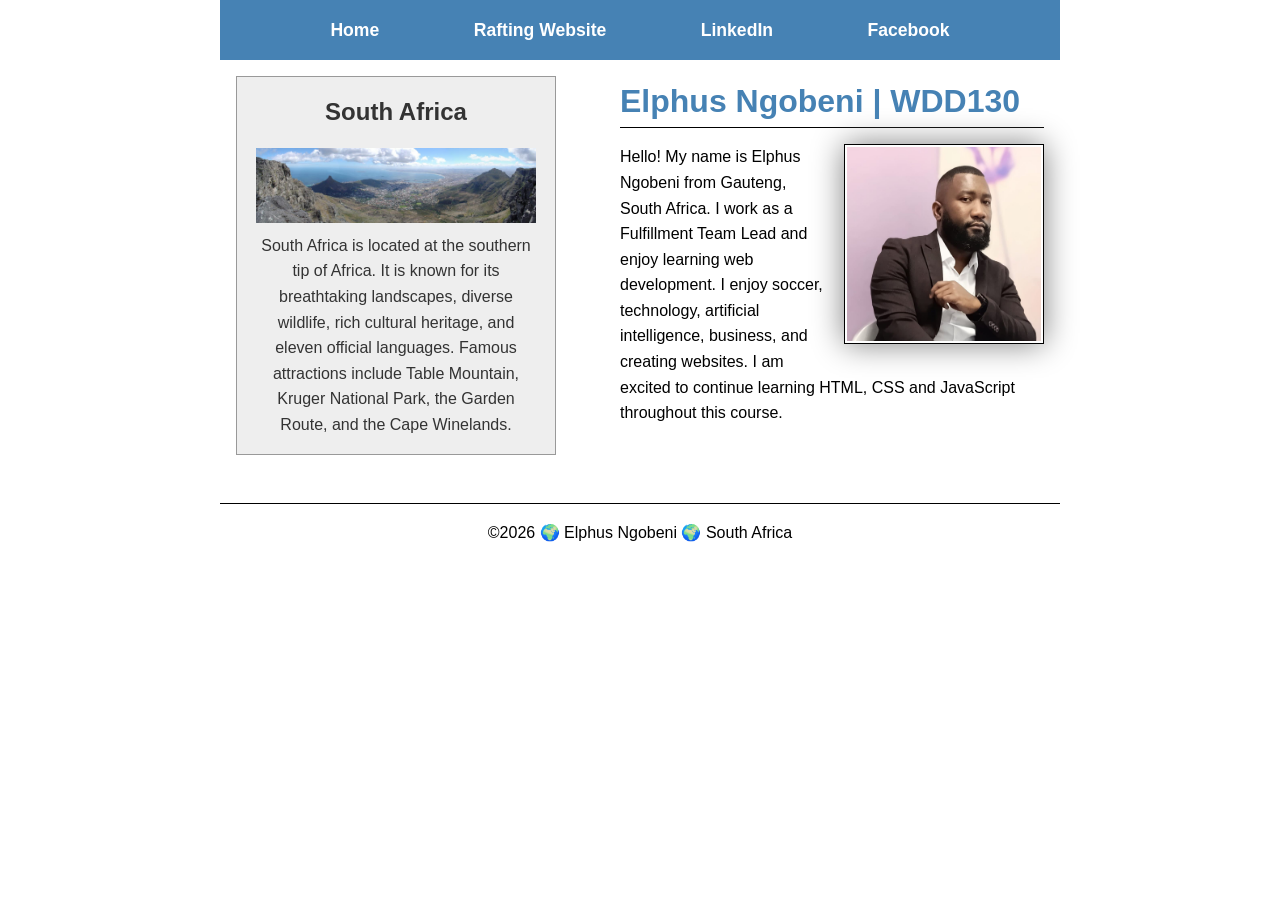
<file: index.html>
<!DOCTYPE html>
<html lang="en-US">

<head>
  <meta charset="UTF-8">
  <meta name="viewport" content="width=device-width, initial-scale=1.0">
  <title>Elphus Ngobeni | WDD 130</title>

  <meta name="description" content="Elphus Ngobeni's home page for WDD130 Web Fundamentals.">
  <meta name="author" content="Elphus Ngobeni">

  <link rel="stylesheet" href="styles/styles.css">
</head>

<body>

  <header>
    <nav>
      <ul>
        <li><a href="#">Home</a></li>
        <li><a href="wwr/">Rafting Website</a></li>
        <li><a href="https://linkedin.com/in/elphus-ngobeni" target="_blank">LinkedIn</a></li>
        <li><a href="https://facebook.com/" target="_blank">Facebook</a></li>
      </ul>
    </nav>
  </header>

  <div class="grid">

    <aside>
      <h2>South Africa</h2>

      <img src="images/south-africa.jpg" alt="Landscape of South Africa">

      <p>
        South Africa is located at the southern tip of Africa. It is
        known for its breathtaking landscapes, diverse wildlife, rich
        cultural heritage, and eleven official languages. Famous
        attractions include Table Mountain, Kruger National Park,
        the Garden Route, and the Cape Winelands.
      </p>

    </aside>

    <main>

      <h1>Elphus Ngobeni | WDD130</h1>

      <img src="images/profile.jpg" alt="Photo of Elphus Ngobeni">

      <p>
        Hello! My name is Elphus Ngobeni from Gauteng,
        South Africa. I work as a Fulfillment Team Lead and
        enjoy learning web development. I enjoy soccer,
        technology, artificial intelligence, business,
        and creating websites. I am excited to continue
        learning HTML, CSS and JavaScript throughout this
        course.
      </p>

    </main>

  </div>

  <footer>

    <p>
      ©2026 🌍 Elphus Ngobeni 🌍 South Africa
    </p>

  </footer>

</body>

</html>
</file>
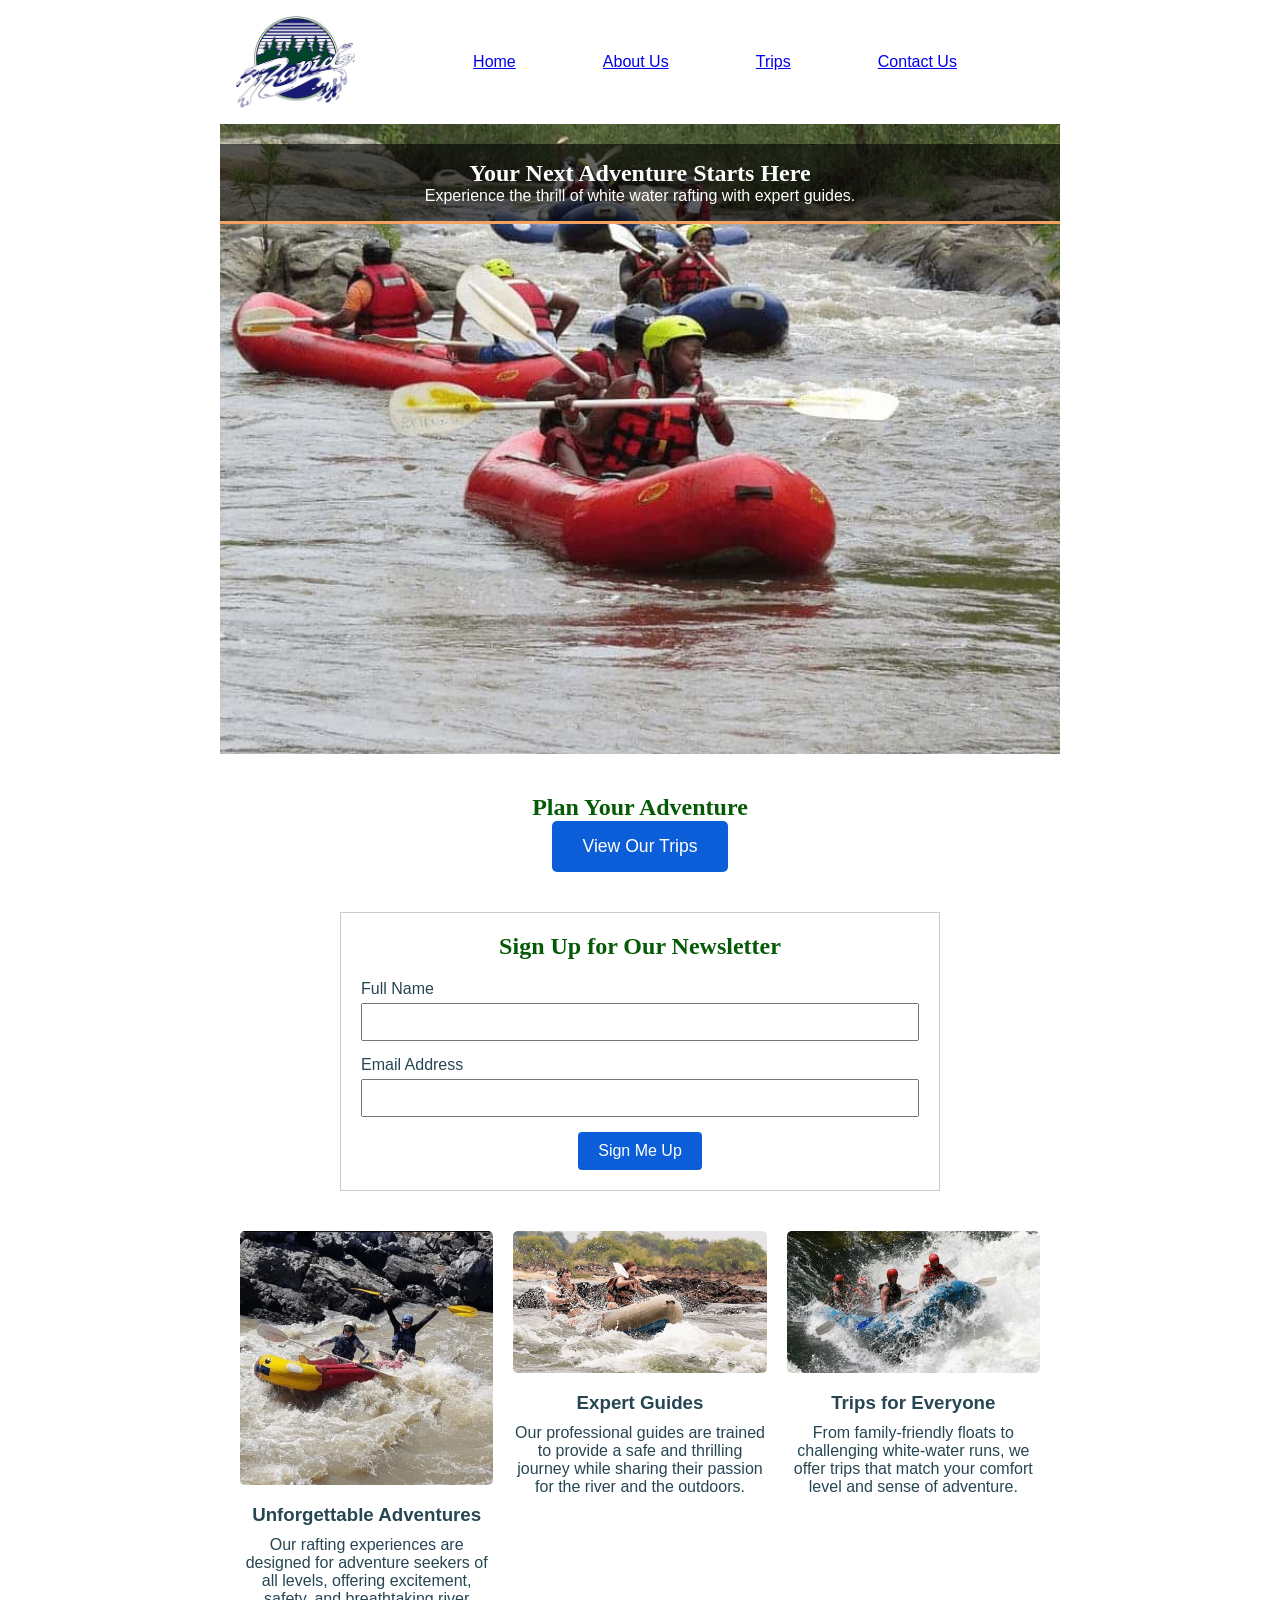
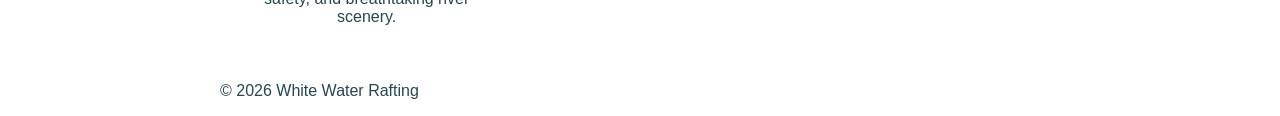
<file: wwr/index.html>
<!DOCTYPE html>
<html lang="en">

<head>
  <meta charset="utf-8">
  <meta name="viewport" content="width=device-width, initial-scale=1.0">
  <title>White Water Rafting | Home</title>
  <meta name="description" content="White water rafting adventures for all experience levels.">
  <link rel="stylesheet" href="styles/rafting.css">
</head>

<body>

  <header>
    <img src="images/logo.png" alt="White Water Rafting logo">
    <nav>
      <a href="index.html">Home</a>
      <a href="about.html">About Us</a>
      <a href="trips.html">Trips</a>
      <a href="contact.html">Contact Us</a>
    </nav>
  </header>

  <main>
    <section class="hero">
      <img src="images/whitewater-rafting.jpg" alt="White water rafting adventure">
      <div class="hero-text">
        <h1>Your Next Adventure Starts Here</h1>
        <p>Experience the thrill of white water rafting with expert guides.</p>
      </div>
    </section>

    <section class="cta">
      <h2>Plan Your Adventure</h2>
      <a href="trips.html" class="cta-button">View Our Trips</a>
    </section>

    <section class="newsletter">
      <h2>Sign Up for Our Newsletter</h2>

      <form action="#" method="post">
        <div class="form-field">
          <label for="name">Full Name</label>
          <input type="text" id="name" name="name" required>
        </div>

        <div class="form-field">
          <label for="email">Email Address</label>
          <input type="email" id="email" name="email" required>
        </div>

        <button type="submit">Sign Me Up</button>
      </form>
    </section>

    <section class="home-grid">
      <div class="grid-item">
        <img src="images/rapid-rush.jpg" alt="White water rafting adventure">
        <h3>Unforgettable Adventures</h3>
        <p>
          Our rafting experiences are designed for adventure seekers of all levels,
          offering excitement, safety, and breathtaking river scenery.
        </p>
      </div>

      <div class="grid-item">
        <img src="images/canyon-run.jpg" alt="Professional rafting guides on the river">
        <h3>Expert Guides</h3>
        <p>
          Our professional guides are trained to provide a safe and thrilling journey
          while sharing their passion for the river and the outdoors.
        </p>
      </div>

      <div class="grid-item">
        <img src="images/thunder-rapids.jpg" alt="Group rafting trip suitable for families">
        <h3>Trips for Everyone</h3>
        <p>
          From family‑friendly floats to challenging white‑water runs, we offer trips
          that match your comfort level and sense of adventure.
        </p>
      </div>
    </section>
  </main>

  <footer>
    <p>&copy; 2026 White Water Rafting</p>
  </footer>

</body>

</html>
</file>
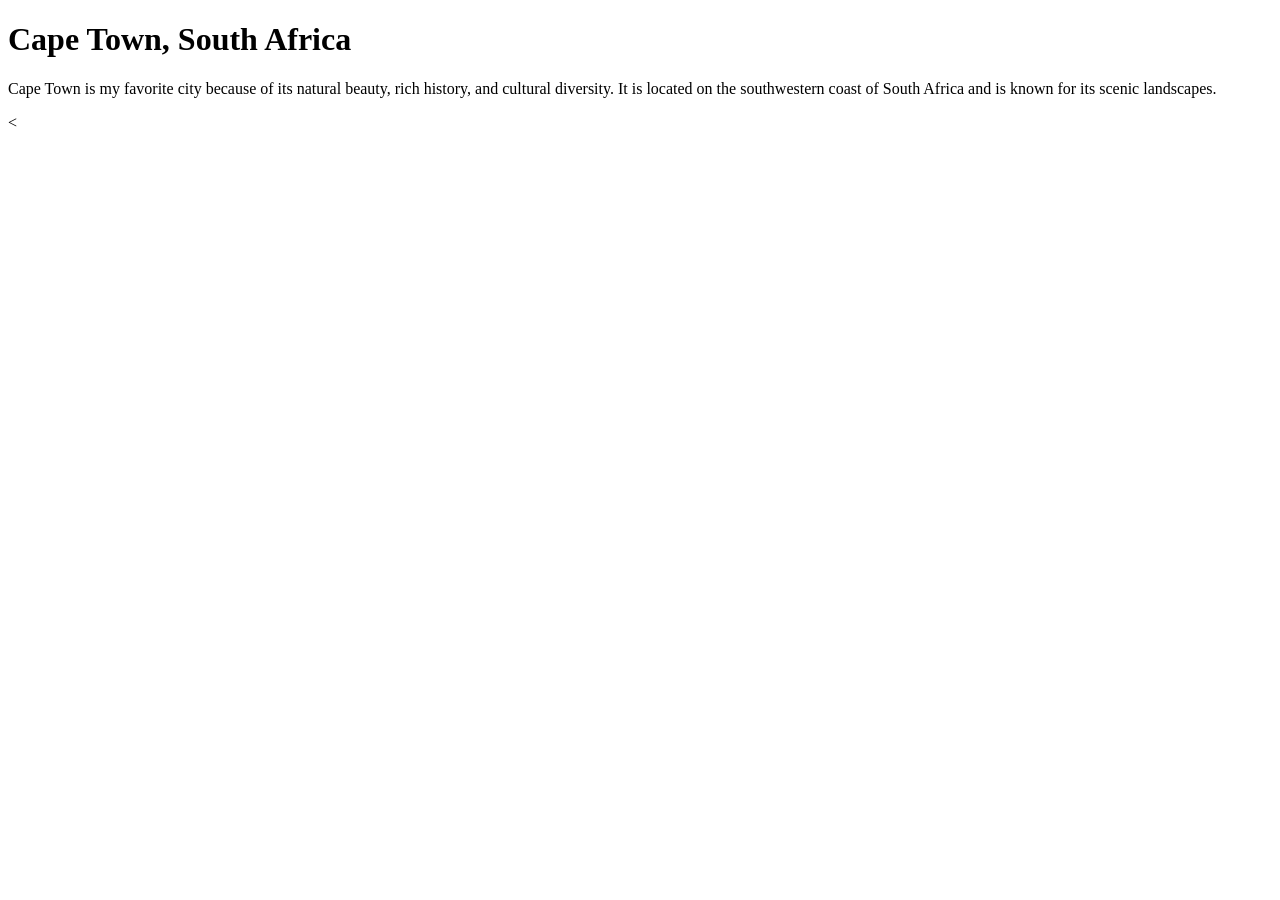
<file: week01/favorite-city.html>
<!DOCTYPE html>
<html lang="en">
<head>
    <meta charset="UTF-8">
    <meta name="viewport" content="width=device-width, initial-scale=1.0">
    <title>Favorite City - Elphus Ngobeni</title>
</head>
<body>
    <h1>Cape Town, South Africa</h1>
    <p>Cape Town is my favorite city because of its natural beauty, rich history,
    and cultural diversity. It is located on the southwestern coast of South
    Africa and is known for its scenic landscapes.
    </p>
    
<<img src="https://upload.wikimedia.org/wikipedia/commons/a/a0/Cape_Town_CBD.jpg" alt="Cape>

</body>
</html>
</file>
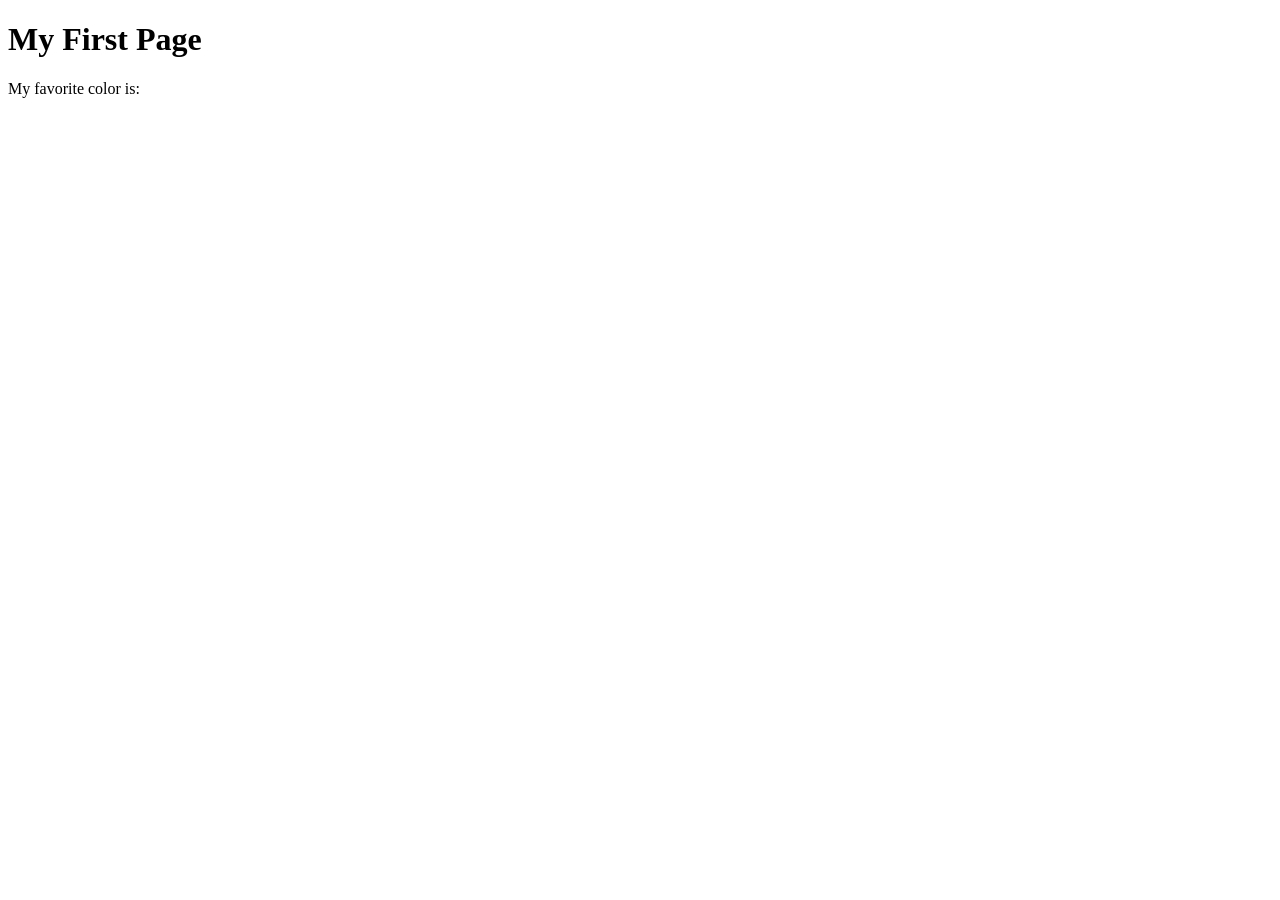
<file: week01/first-page.html>
<!DOCTYPE html>
<html lang="en">
<head>
    <meta charset="UTF-8">
    <meta name="viewport" content="width=device-width, initial-scale=1.0">
    <title>My First Page</title>
</head>
<body>
    <h1>My First Page</h1>
    <p>My favorite color is: </p>
</body>
</html>
</file>
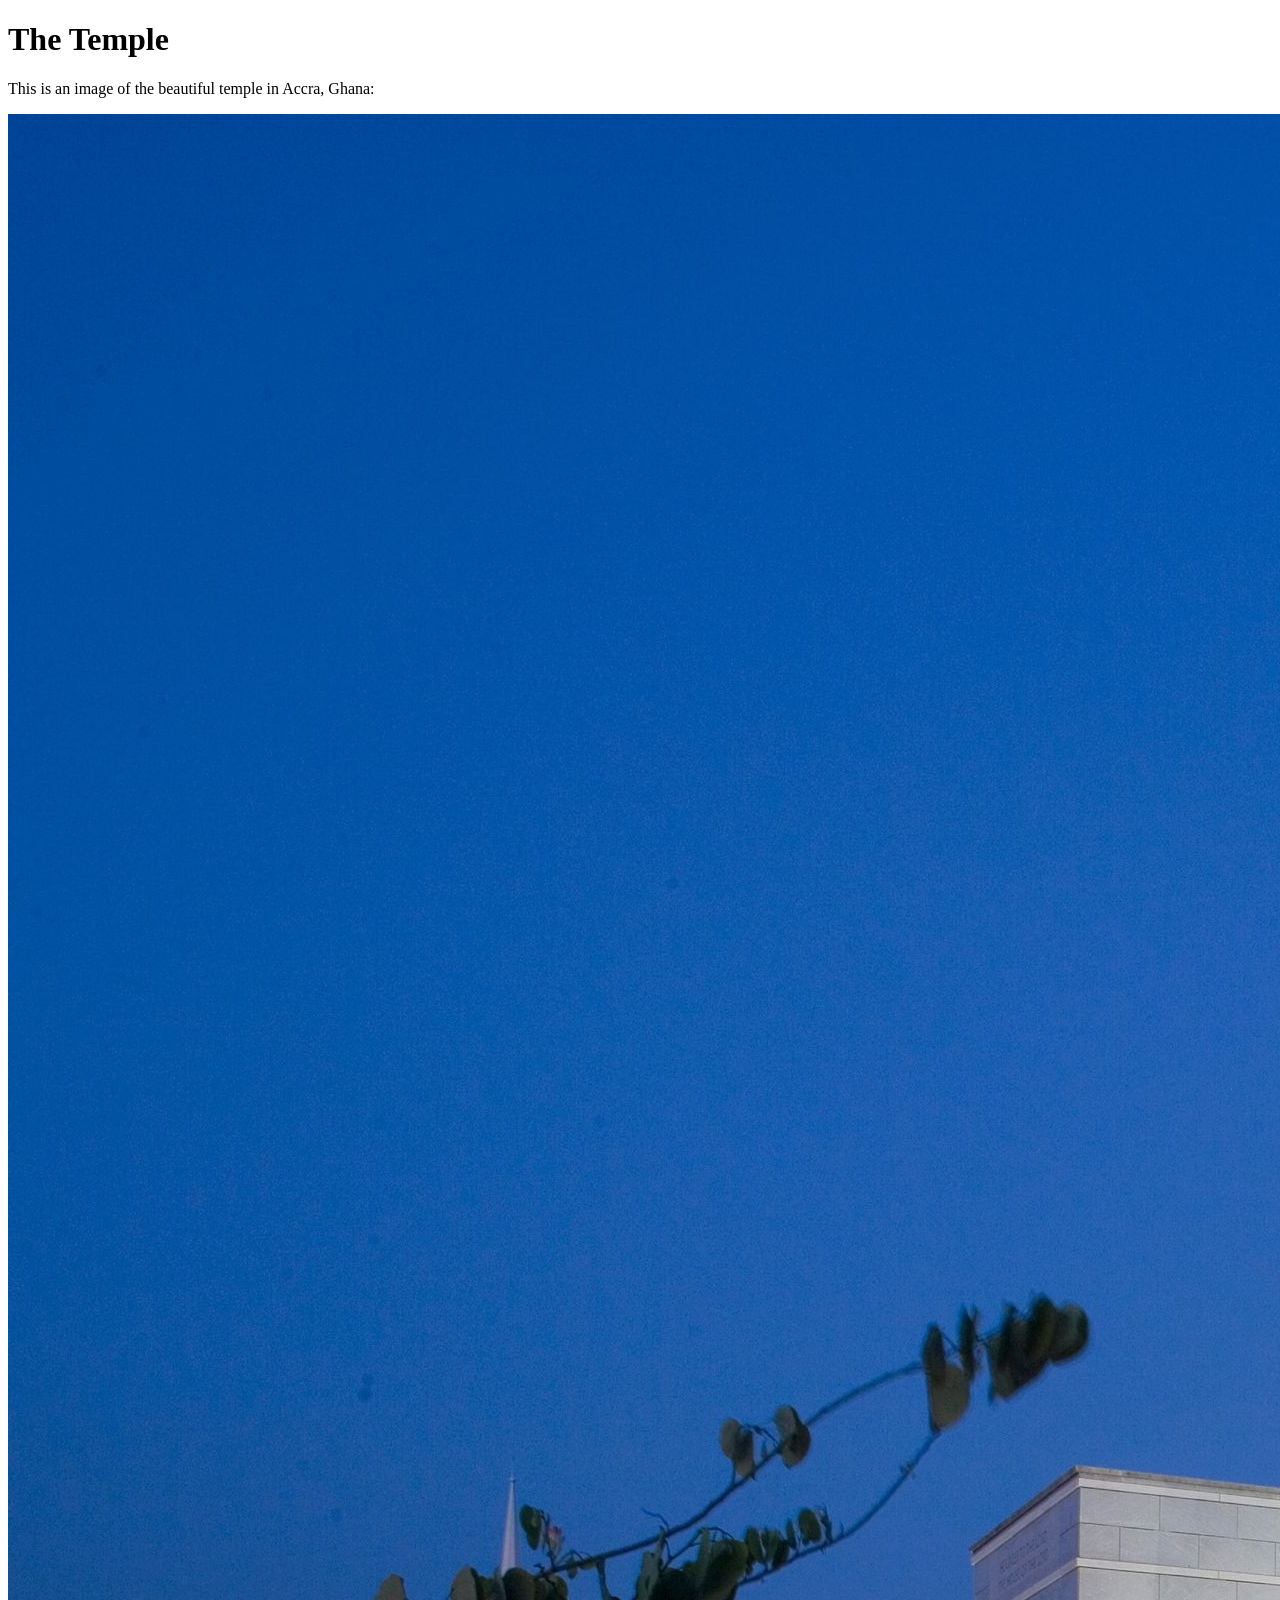
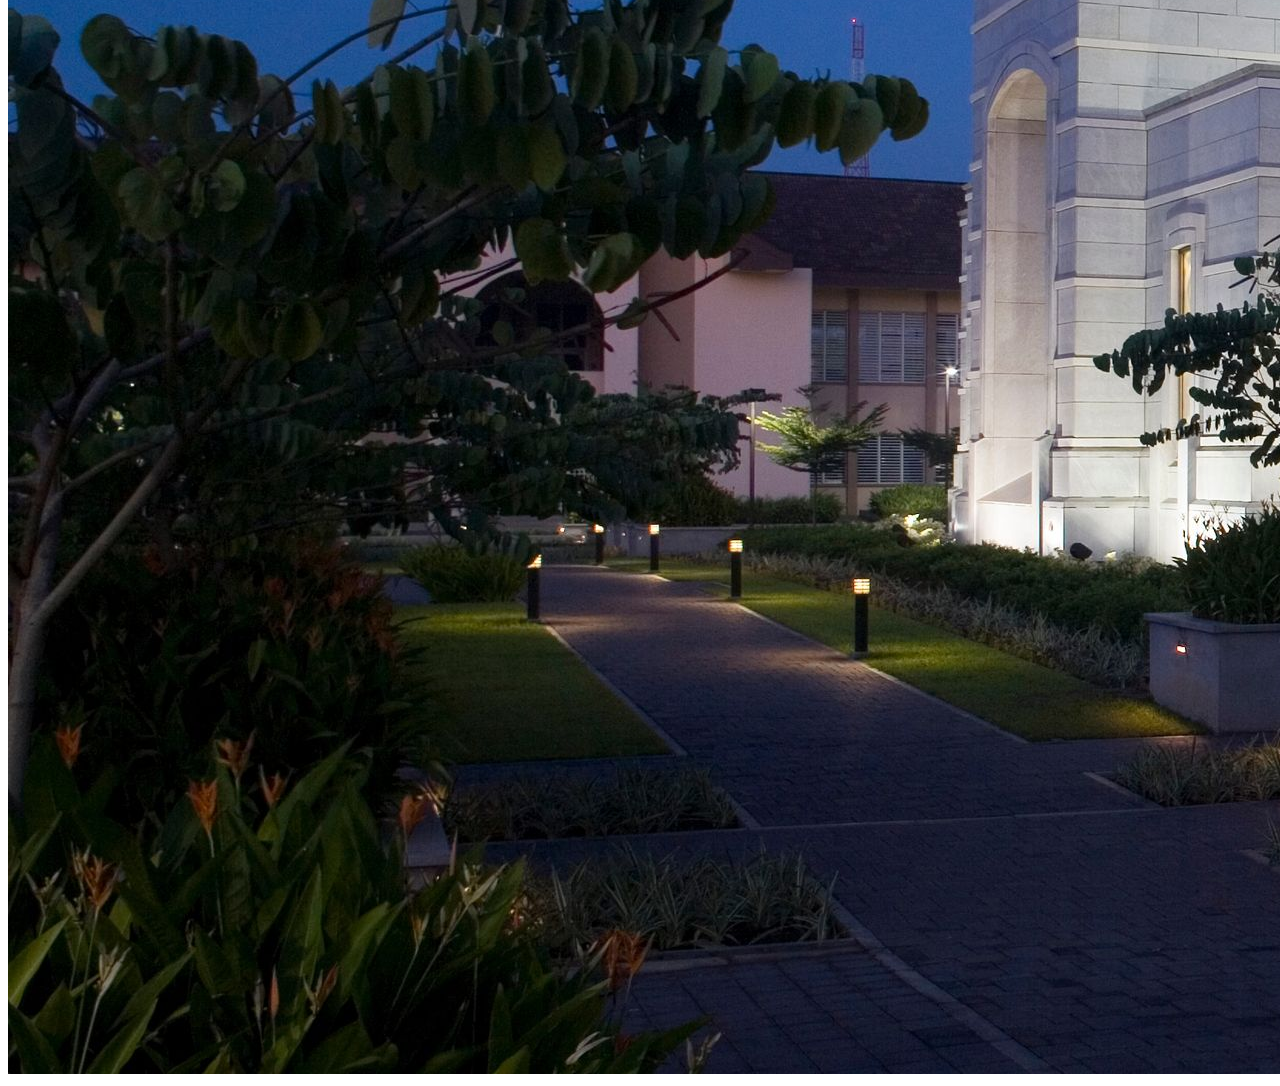
<file: week01/images.html>
<!DOCTYPE html>
<html lang="en">
<head>
    <meta charset="UTF-8">
    <meta name="viewport" content="width=device-width, initial-scale=1.0">
    <title>Temple Image</title>
</head>
<body>
    <h1>The Temple</h1>
    <p>This is an image of the beautiful temple in Accra, Ghana:</p>
    <img src="images/temple-large.jpeg" alt="The Accra Ghana Temple">
    
</body>
</html>
</file>
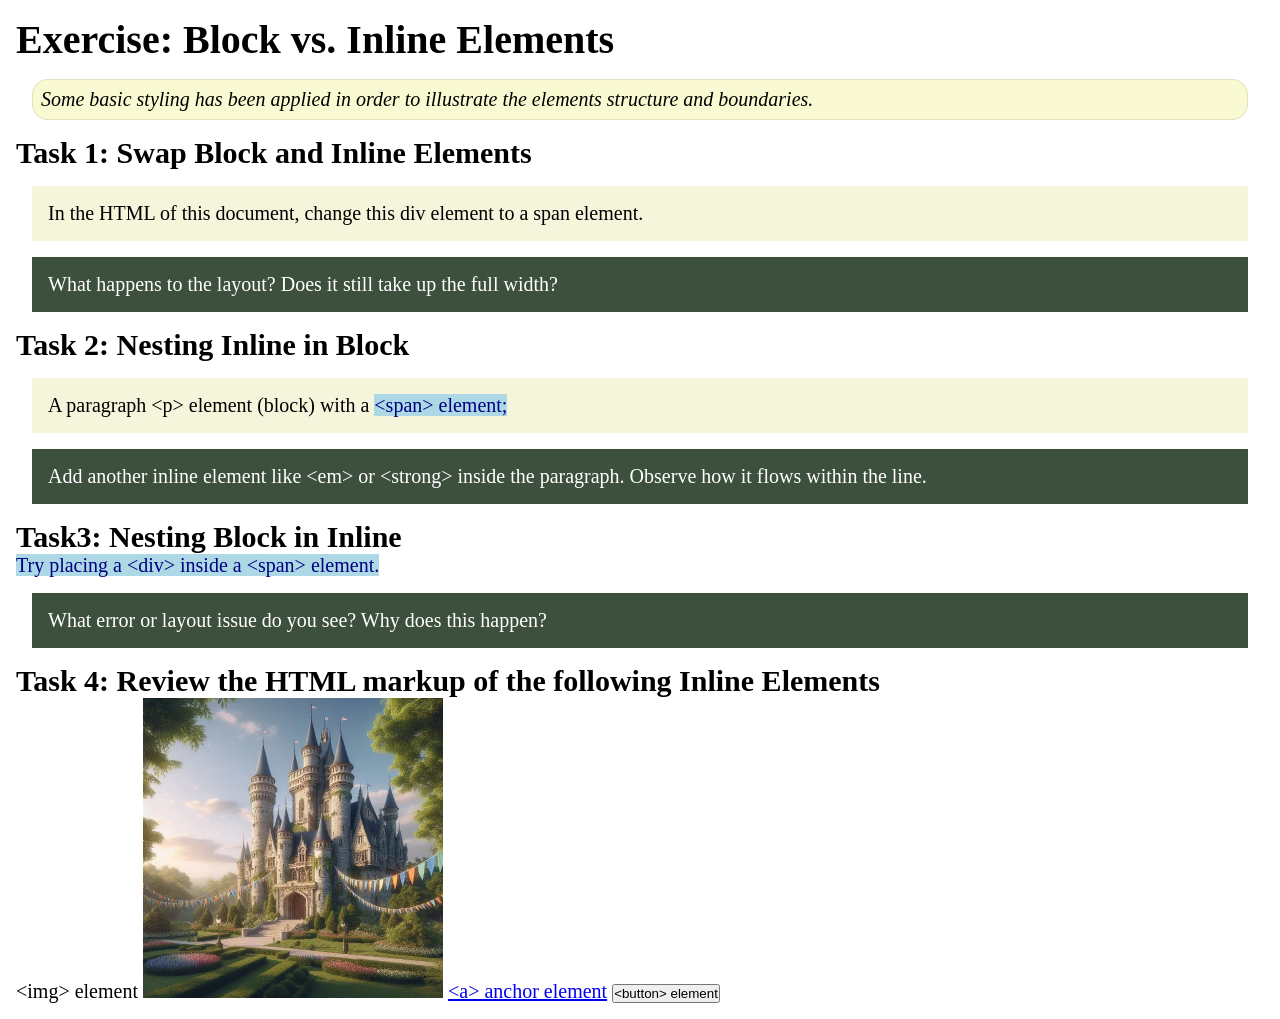
<file: week02/block-vs-inline.html>
<!DOCTYPE html>
<html lang="en">

<head>
    <meta charset="UTF-8">
    <meta name="viewport" content="width=device-width, initial-scale=1.0">
    <title>Exercise: Block vs. Inline Elements</title>
    <link rel="stylesheet" href="styles/block-vs-inline.css">
</head>

<body>
    <main>
        <h1>Exercise: Block vs. Inline Elements</h1>
        <p class="note">Some basic styling has been applied in order to illustrate the elements structure and
            boundaries.</p>

        <h2>Task 1: Swap Block and Inline Elements</h2>
        <div>In the HTML of this document, change this div element to a span element.</div>

        <p class="question">What happens to the layout? Does it still take up the full width?</p>

        <h2>Task 2: Nesting Inline in Block</h2>
        <p>A paragraph &lt;p&gt; element (block) with a <span>&lt;span&gt; element;</span></p>
        <p class="question">Add another inline element like &lt;em&gt; or &lt;strong&gt; inside the paragraph. Observe
            how it flows within the line.</p>

        <h2>Task3: Nesting Block in Inline</h2>
        <span>Try placing a &lt;div&gt; inside a &lt;span&gt; element.</span>
            <p class="question">What error or layout issue do you see? Why does this happen?</p>


            <h2>Task 4: Review the HTML markup of the following Inline Elements</h2>
        &lt;img&gt; element
        <img src="images/castle.webp" alt="placeholder image (images are inline)" width="300" height="300">
        <a href="https://churchofjesuschrist.org">&lt;a&gt; anchor element</a>
        <button type="button">&lt;button&gt; element</button>
    </main>
</body>

</html>
</file>
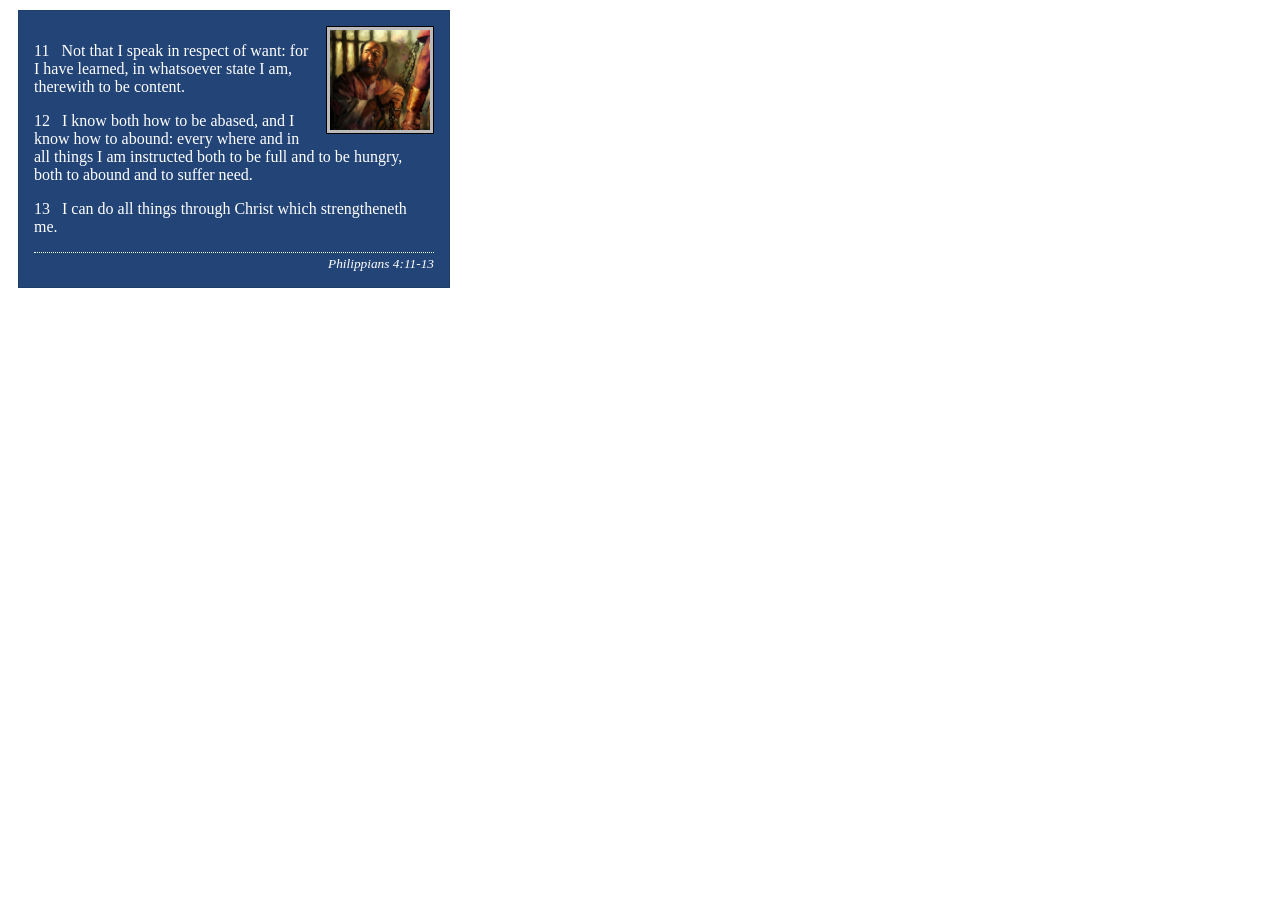
<file: week02/box-model-solution.html>
<!DOCTYPE html>
<html lang="en">
<head>
    <meta charset="UTF-8">
    <meta name="viewport" content="width=device-width, initial-scale=1.0">
    <title>Box Model Activity</title>
    <link rel="stylesheet" href="styles/box-model-solution.css">
</head>
<body>
    <main>
        <div class="callout">
            <img src="images/apostle-paul-imprisoned.webp" alt="Paul the Apostle - Imprisoned in Rome" width="200" height="200">
            <blockquote>
                <p>11 &nbsp; Not that I speak in respect of want: for I have learned, in whatsoever state I am, therewith to be content.</p>
                <p>12 &nbsp; I know both how to be abased, and I know how to abound: every where and in all things I am instructed both to be full and to be hungry, both to abound and to suffer need.</p>
                <p>13 &nbsp; I can do all things through Christ which strengtheneth me.</p>
            </blockquote>
            <cite>Philippians 4:11-13</cite>
        </div>
    </main>
</body>
</html>
</file>
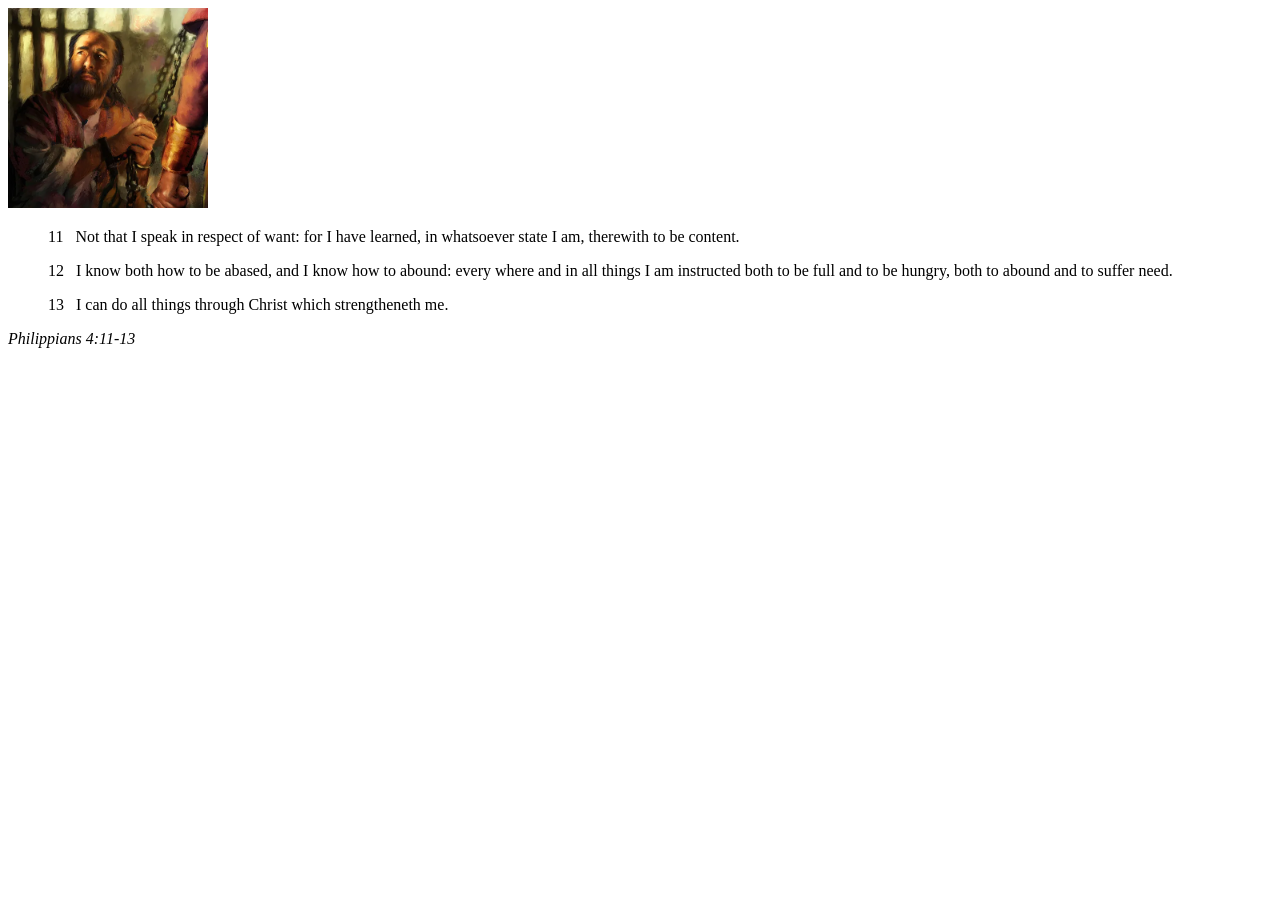
<file: week02/box-model.html>
<!DOCTYPE html>
<html lang="en">
<head>
    <meta charset="UTF-8">
    <meta name="viewport" content="width=device-width, initial-scale=1.0">
    <title>Box Model Activity</title>
</head>
<body>
    <main>
        <div class="callout">
            <img src="images/apostle-paul-imprisoned.webp" alt="Paul the Apostle - Imprisoned in Rome" width="200" height="200">
            <blockquote>
                <p>11 &nbsp; Not that I speak in respect of want: for I have learned, in whatsoever state I am, therewith to be content.</p>
                <p>12 &nbsp; I know both how to be abased, and I know how to abound: every where and in all things I am instructed both to be full and to be hungry, both to abound and to suffer need.</p>
                <p>13 &nbsp; I can do all things through Christ which strengtheneth me.</p>
            </blockquote>
            <cite>Philippians 4:11-13</cite>
        </div>
    </main>
</body>
</html>
</file>
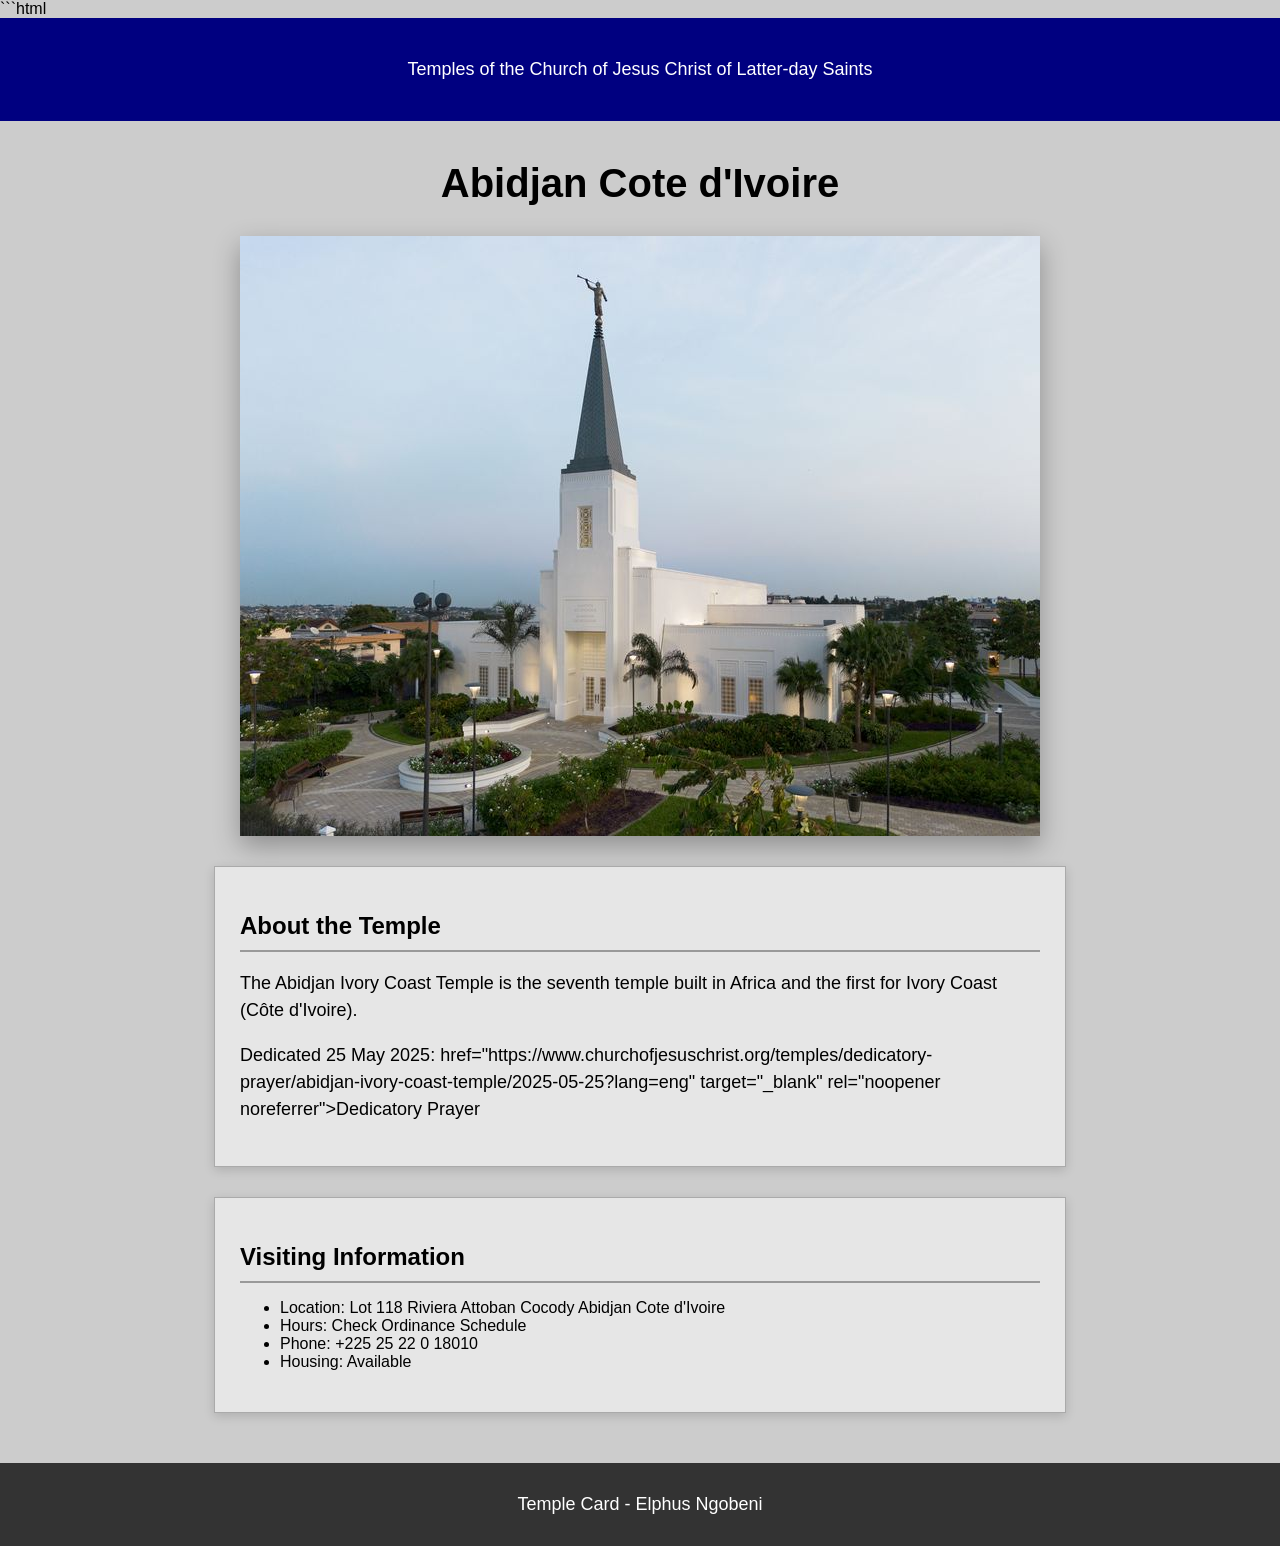
<file: week02/temple.html>
```html
<!DOCTYPE html>
<html lang="en">

<head>
    <meta charset="UTF-8">
    <meta name="viewport" content="width=device-width, initial-scale=1.0">
    <title>Temple Card - Abidjan Cote d'Ivoire</title>
    <link rel="stylesheet" href="styles/temple.css">
</head>

<body>
    <header>
        <p>Temples of the Church of Jesus Christ of Latter-day Saints</p>
    </header>
    <main>
        <h1>Abidjan Cote d'Ivoire</h1>
        <picture>
            <img src="images/abidjan-ivory-coast.jpeg" alt="Abidjan Cote d'Ivoire Temple">
        </picture>
        <section>
            <h2>About the Temple</h2>
            <p>The Abidjan Ivory Coast Temple is the seventh temple built in Africa and the first
                for Ivory Coast (Côte
                d'Ivoire).</p>
            <p>Dedicated 25 May 2025:
                href="https://www.churchofjesuschrist.org/temples/dedicatory-prayer/abidjan-ivory-coast-temple/2025-05-25?lang=eng"
                target="_blank" rel="noopener noreferrer">Dedicatory Prayer</a></p>
        </section>
        <section>
            <h2>Visiting Information</h2>
            <ul>
                <li>Location: Lot 118 Riviera Attoban Cocody Abidjan Cote d'Ivoire</li>
                <li>Hours: Check Ordinance Schedule</li>
                <li>Phone: +225 25 22 0 18010</li>
                <li>Housing: Available</li>
            </ul>
        </section>
    </main>
    <footer>
        <p>Temple Card - Elphus Ngobeni</p>
    </footer>
</body>

</html>
</file>
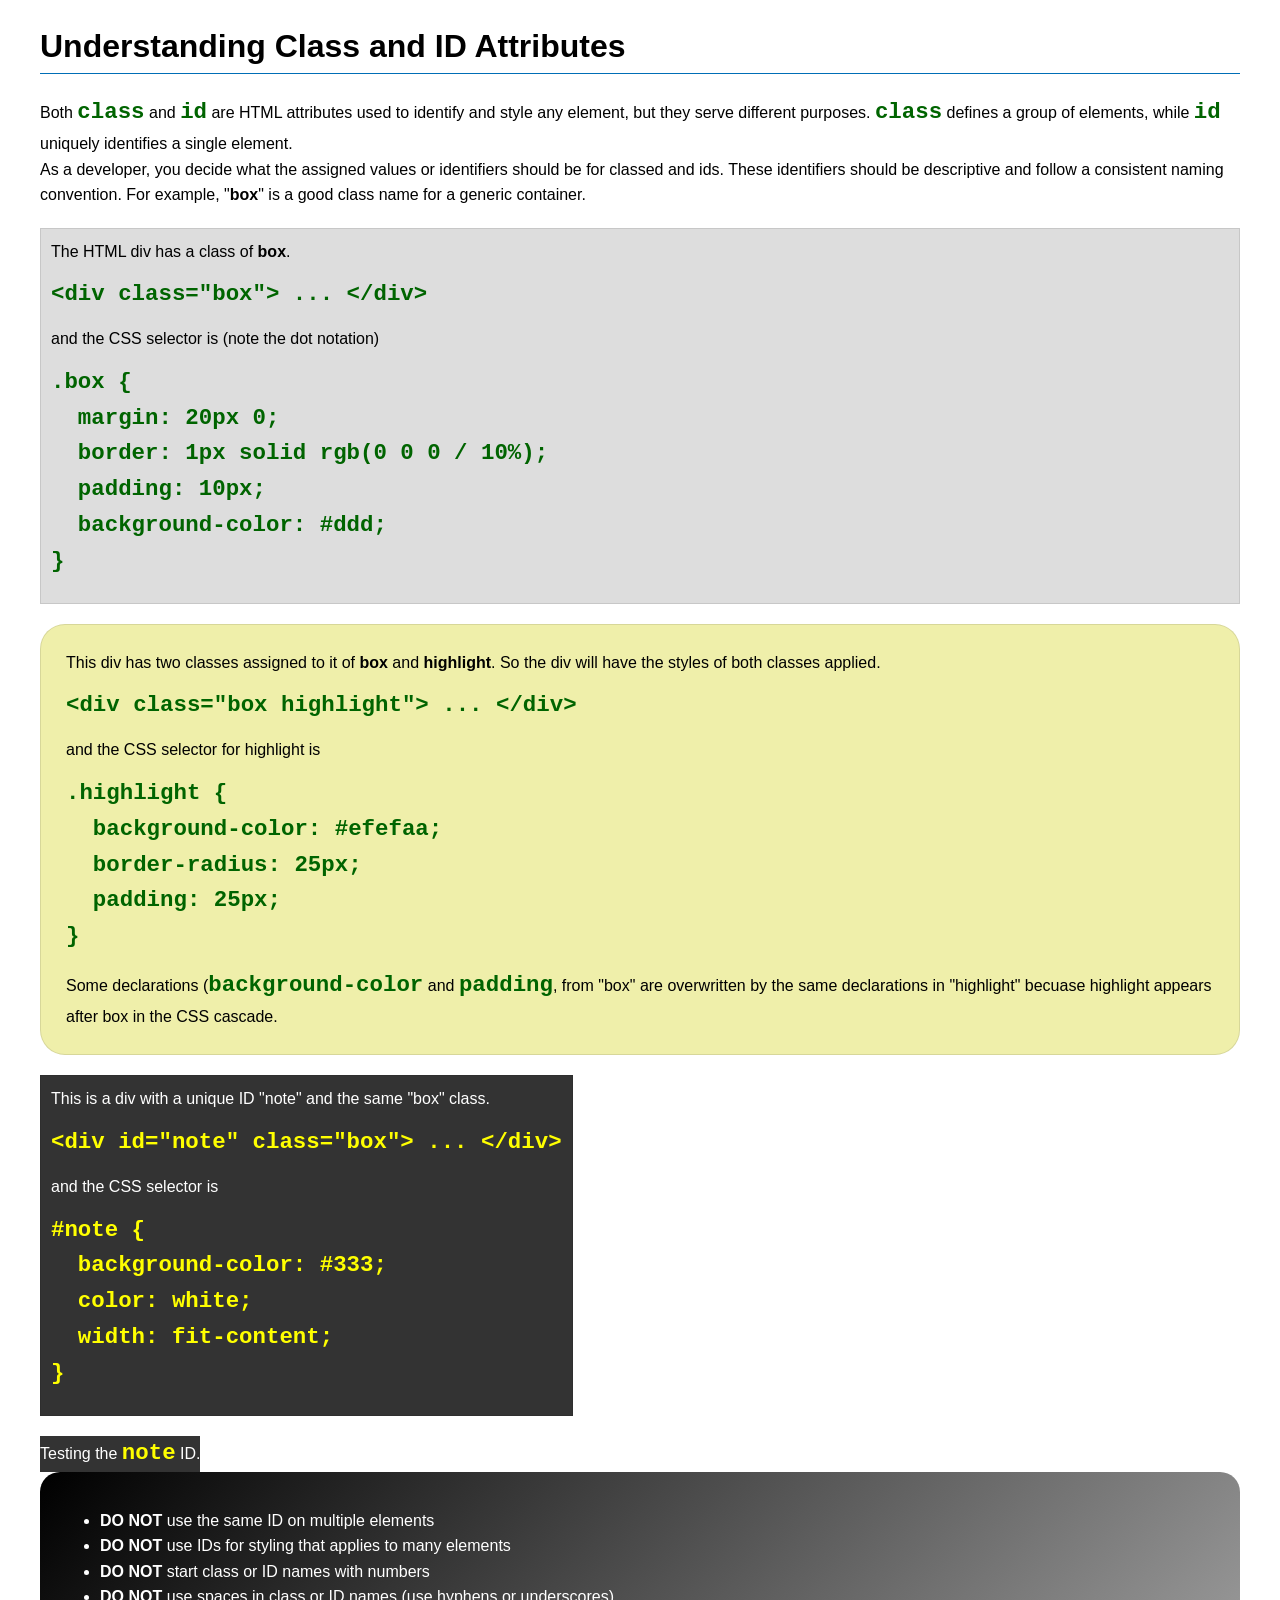
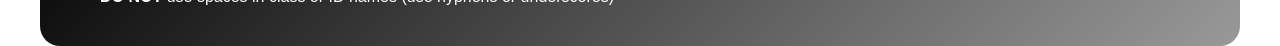
<file: week03/class-and-id.html>
<!DOCTYPE html>
<html lang="en">

<head>
    <meta charset="UTF-8">
    <meta name="viewport" content="width=device-width, initial-scale=1.0">
    <title>Class vs ID Attributes</title>
    <link rel="stylesheet" href="styles/class-and-id.css">
</head>

<body>
    <h1>Understanding Class and ID Attributes</h1>
    <p>Both <code>class</code> and <code>id</code> are HTML attributes used to identify and style any element, but they
        serve different purposes. <code>class</code> defines a group of elements, while <code>id</code> uniquely
        identifies a single element.</p>
    <p>As a developer, you decide what the assigned values or identifiers should be for classed and ids. These
        identifiers should be
        descriptive and follow a consistent naming convention. For example, "<strong>box</strong>" is a good class name
        for a generic container.</p>
    <div class="box">
        <p>The HTML div has a class of <strong>box</strong>.</p>
        <pre><code class="html">&lt;div class="box"&gt; ... &lt;/div&gt;</code></pre>
        and the CSS selector is (note the dot notation)
        <pre><code class="css">.box {
  margin: 20px 0;
  border: 1px solid rgb(0 0 0 / 10%);
  padding: 10px;
  background-color: #ddd; 
}</code></pre>
    </div>

    <div class="box highlight">
        <p>This div has two classes assigned to it of <strong>box</strong> and <strong>highlight</strong>. So the div
            will have the styles of both classes applied.</p>
        <pre><code class="html">&lt;div class="box highlight"&gt; ... &lt;/div&gt;</code></pre>
        and the CSS selector for highlight is
        <pre><code class="css">.highlight {
  background-color: #efefaa;
  border-radius: 25px;
  padding: 25px;
}</code></pre>
<p>Some declarations (<code>background-color</code> and <code>padding</code>, from "box" are overwritten by the same declarations in "highlight" becuase highlight appears after box in the CSS cascade.</p>
    </div>

    <div id="note" class="box">
        <p>This is a div with a unique ID "note" and the same "box" class.</p>
        <pre><code class="html">&lt;div id="note" class="box"&gt; ... &lt;/div&gt;</code></pre>
        and the CSS selector is
        <pre><code class="css">#note {
  background-color: #333;
  color: white;
  width: fit-content;
}</code></pre>
    </div>

    <div id="note">
        <p>Testing the <code>note</code> ID.</p>
    </div>

    <section id="best-practice">
        <ul>
            <li><strong>DO NOT</strong> use the same ID on multiple elements</li>
            <li><strong>DO NOT</strong> use IDs for styling that applies to many elements</li>
            <li><strong>DO NOT</strong> start class or ID names with numbers</li>
            <li><strong>DO NOT</strong> use spaces in class or ID names (use hyphens or underscores)</li>
        </ul>
    </section>




</body>

</html>
</file>
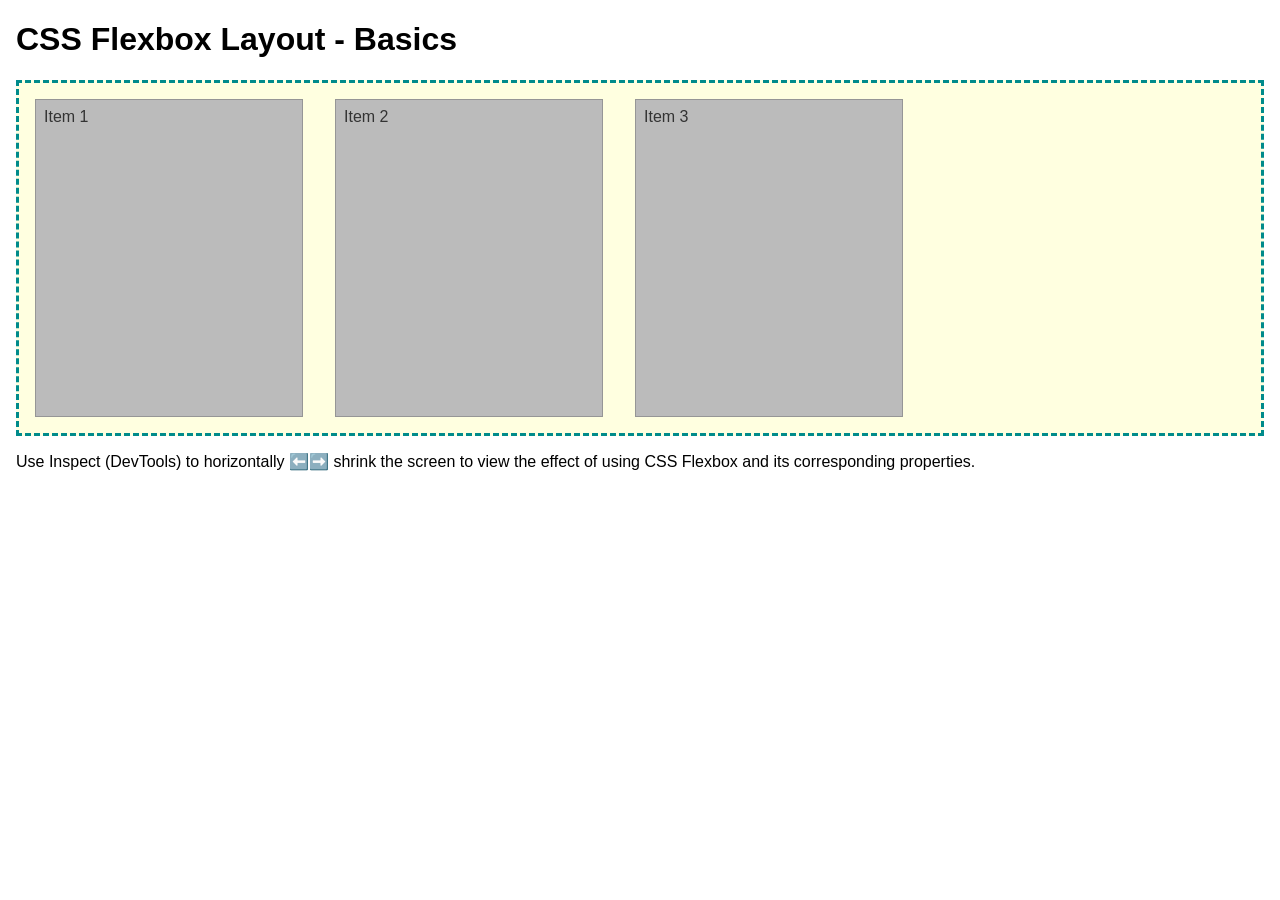
<file: week04/flexbox-layout.html>
<!DOCTYPE html>
<html lang="en">
<head>
    <meta charset="UTF-8">
    <meta name="viewport" content="width=device-width, initial-scale=1.0">
    <title>CSS Flexbox Layout - Basics</title>
    <link rel="stylesheet" href="styles/flexbox.css">
</head>
<body>
    <main>
        <h1>CSS Flexbox Layout - Basics</h1>
        <div class="flex-container">
            <div class="flex-item item1">Item 1</div>
            <div class="flex-item item2">Item 2</div>
            <div class="flex-item item3">Item 3</div>
        </div>
        <p>Use Inspect (DevTools) to horizontally ⬅️➡️ shrink the screen to view the effect of using CSS Flexbox and its corresponding properties.</p>
    </main>
</body>
</html>
</file>
<file: styles/styles.css>
* {
  margin: 0;
  padding: 0;
  box-sizing: border-box;
}

body {
  font-family: Arial, Helvetica, sans-serif;
  line-height: 1.6;
}

header,
footer,
.grid {
  max-width: 840px;
  margin: 0 auto;
}

nav {
  background: steelblue;
}

nav ul {
  display: flex;
  justify-content: space-evenly;
  list-style: none;
  padding: 1rem;
}

nav a {
  color: white;
  text-decoration: none;
  font-size: 1.1rem;
  font-weight: bold;
}

h1 {
  color: steelblue;
  border-bottom: 1px solid #000;
  margin-bottom: 1rem;
}

main {
  grid-column: 2 / 3;
  margin: 1rem;
}

main img {
  width: 200px;
  height: auto;
  float: right;
  margin: 0 0 1rem 1rem;
  border: 1px solid black;
  padding: 2px;
  box-shadow: 0 0 30px gray;
}

aside {
  width: 20rem;
  grid-column: 1 / 2;
  grid-row: 1 / 2;
  position: relative;
  margin: 1rem;
  border: 1px solid #999;
  padding: 1rem;
  background-color: #eee;
  color: #333;
  text-align: center;
}

aside h2 {
  margin-bottom: 1rem;
}

aside img {
  width: 100%;
  max-width: 280px;
  height: auto;
  display: block;
  margin: 10px auto;
}

footer {
  margin-top: 2rem;
  border-top: 1px solid #000;
  text-align: center;
  padding: 1rem;
}

.grid {
  display: grid;
  grid-template-columns: 1fr 3fr;
  gap: 2rem;
  align-items: start;
}
</file>
<file: wwr/styles/rafting.css>
:root {
  --primary-color: #055a05;
  --secondary-color: #f4a261;
  --accent1-color: #264653;
  --accent2-color: #e9c46a;
  --heading-font: Georgia, serif;
  --body-font: Arial, Helvetica, sans-serif;
}

* {
  margin: 0;
  padding: 0;
  box-sizing: border-box;
}

body {
  font-family: var(--body-font);
  color: var(--accent1-color);
}

header,
main,
footer {
  width: 840px;
  margin: 0 auto;
}

h1,
h2 {
  font-family: var(--heading-font);
  color: var(--primary-color);
}

.socialmedia a {
  text-decoration: none;
}

/* Hero Section */
.hero {
  position: relative;
}

.hero > img {
  width: 100%;
  height: auto;
  display: block;
}

.hero-text {
  position: absolute;
  top: 20px;
  width: 100%;
  padding: 16px;
  text-align: center;
  background-color: rgba(0, 0, 0, 0.6);
  color: #fff;
  border-bottom: 3px solid var(--secondary-color);
}

.hero-text h1 {
  color: #fff;
  /* was set via .hero h1 before — needs to move here */
}

.hero-nav-bullets {
  position: absolute;
  bottom: 16px;
  left: 50%;
  transform: translateX(-50%);
  display: flex;
  gap: 8px;
}

.hero-nav-bullets span {
  display: inline-block;
  width: 10px;
  height: 10px;
  border-radius: 50%;
  background-color: rgba(255, 255, 255, 0.6);
  cursor: pointer;
}

.hero-nav-bullets span:hover {
  background-color: var(--accent2-color);
}

.hero article {
  position: absolute;
  bottom: 20px;
  left: 20px;
  z-index: 2;
  max-width: 360px;
  background-color: rgba(255, 255, 255, 0.95);
  padding: 12px;
  border-radius: 4px;
  overflow: auto;
}

.hero article img {
  float: right;
  width: 100px;
  margin-left: 10px;
  border-radius: 4px;
}

/* Call to Action */
.cta {
  text-align: center;
  margin: 40px 0;
}

.cta-button {
  display: inline-block;
  padding: 15px 30px;
  background-color: #0b5ed7;
  color: white;
  text-decoration: none;
  font-size: 1.1rem;
  border-radius: 5px;
}

.cta-button:hover {
  background-color: #084298;
}

/* Newsletter */
.newsletter {
  max-width: 600px;
  margin: 40px auto;
  padding: 20px;
  border: 1px solid #ccc;
  text-align: center;
}

.newsletter h2 {
  margin-bottom: 20px;
}

.form-field {
  margin-bottom: 15px;
  text-align: left;
}

.form-field label {
  display: block;
  margin-bottom: 5px;
}

.form-field input {
  width: 100%;
  padding: 8px;
  font-size: 1rem;
}

.newsletter button {
  padding: 10px 20px;
  font-size: 1rem;
  background-color: #0b5ed7;
  color: white;
  border: none;
  border-radius: 4px;
  cursor: pointer;
}

.newsletter button:hover {
  background-color: #084298;
}

/* Home Page Grid */
.home-grid {
  display: grid;
  grid-template-columns: repeat(auto-fit, minmax(250px, 1fr));
  gap: 20px;
  max-width: 1100px;
  margin: 40px auto;
  padding: 0 20px;
}

.grid-item {
  text-align: center;
}

.grid-item img {
  width: 100%;
  height: auto;
  border-radius: 5px;
}

.grid-item h3 {
  margin-top: 15px;
}

.grid-item p {
  margin-top: 10px;
}

/* Trips Page Grid */
.trips-grid {
  display: grid;
  grid-template-columns: repeat(auto-fit, minmax(250px, 1fr));
  gap: 20px;
  max-width: 1100px;
  margin: 40px auto;
  padding: 0 20px;
}

.trip-card {
  text-align: center;
}

.trip-card img {
  width: 100%;
  height: auto;
  border-radius: 5px;
}

.trip-card h2 {
  margin-top: 15px;
}

.trip-card p {
  margin-top: 10px;
}

.trips-table {
  max-width: 800px;
  margin: 40px auto;
  padding: 0 20px;
}

.trips-table h2 {
  text-align: center;
  margin-bottom: 20px;
}

.trips-table table {
  width: 100%;
  border-collapse: collapse;
}

.trips-table th,
.trips-table td {
  border: 1px solid #ccc;
  padding: 10px;
  text-align: center;
}

.trips-table th {
  background-color: #f5f5f5;
}

/* Trips Call to Action */
.trips-cta {
  text-align: center;
  margin: 60px 0;
}

.trips-cta h2 {
  margin-bottom: 10px;
}

.trips-cta p {
  margin-bottom: 20px;
}

.trips-cta .cta-button {
  display: inline-block;
  padding: 15px 30px;
  background-color: #0b5ed7;
  color: white;
  text-decoration: none;
  font-size: 1.1rem;
  border-radius: 5px;
}

.trips-cta .cta-button:hover {
  background-color: #084298;
}

/* About Us Page */

header {
  display: grid;
  grid-template-columns: 150px 1fr;
  align-items: center;
  padding: 1rem;
}

header img {
  width: 120px;
}

header nav {
  display: flex;
  justify-content: space-evenly;
}

.history {
  display: grid;
  grid-template-columns: 1fr 250px 1fr;
  gap: 1rem;
  align-items: center;
  padding: 20px;
}

.history h2 {
  grid-column: 1 / 4;
  text-align: center;
  margin-bottom: 1rem;
}

.history img {
  width: 100%;
  max-width: 250px;
}

.adventures {
  display: grid;
  grid-template-columns: repeat(auto-fit, minmax(150px, 1fr));
  justify-items: center;
  gap: 20px;
  padding: 20px;
}

.adventures h2 {
  grid-column: 1 / -1;
  text-align: center;
  margin-bottom: 1rem;
}

.adventures figure {
  text-align: center;
  margin: 0;
}

.adventures figure img {
  width: 150px;
  height: auto;
}

footer {
  display: flex;
  justify-content: space-between;
  align-items: center;
  padding: 1rem 0;
}

.socialmedia {
  display: flex;
  gap: 10px;
}

.socialmedia img {
  width: 40px;
  height: auto;
}

/* Contact Us Page */

.company-info {
  text-align: center;
  padding: 20px;
}

.company-info address {
  font-style: normal;
  line-height: 1.6;
  margin-top: 10px;
}

.contact {
  display: grid;
  grid-template-columns: 1fr 1fr;
  gap: 20px;
  align-items: start;
  padding: 20px;
}

.contact .map iframe {
  width: 100%;
  height: 300px;
  border: 0;
  border-radius: 4px;
}

.contact-form {
  display: flex;
  flex-direction: column;
  gap: 15px;
}

.contact-form label {
  font-weight: bold;
  display: block;
  margin-bottom: 5px;
}

.contact-form input[type="text"],
.contact-form input[type="email"],
.contact-form textarea {
  width: 100%;
  padding: 8px;
  font-size: 1rem;
  font-family: inherit;
  border: 1px solid #ccc;
  border-radius: 4px;
}

.contact-form textarea {
  resize: vertical;
}

.contact-form fieldset {
  border: 1px solid #ccc;
  border-radius: 4px;
  padding: 10px;
}

.contact-form fieldset legend {
  font-weight: bold;
  padding: 0 5px;
}

.contact-form fieldset label {
  font-weight: normal;
  display: flex;
  align-items: center;
  gap: 5px;
  margin-right: 15px;
}

.checkbox-field {
  display: flex;
  align-items: center;
  gap: 8px;
}

.checkbox-field label {
  font-weight: normal;
  margin-bottom: 0;
}

.contact-form button[type="submit"] {
  padding: 12px 20px;
  font-size: 1.1rem;
  background-color: var(--primary-color);
  color: white;
  border: none;
  border-radius: 4px;
  cursor: pointer;
  align-self: flex-start;
}

.contact-form button[type="submit"]:hover {
  background-color: #033e03;
}

.team {
  display: grid;
  grid-template-columns: repeat(auto-fit, minmax(150px, 1fr));
  gap: 20px;
  padding: 20px;
  text-align: center;
}

.team h2 {
  grid-column: 1 / -1;
  margin-bottom: 1rem;
}

.team figure img {
  width: 150px;
  height: 150px;
  object-fit: cover;
  border-radius: 50%;
}

.team figcaption {
  margin-top: 10px;
  font-weight: bold;
}

@media (max-width: 700px) {
  .contact {
    grid-template-columns: 1fr;
  }
}
</file>
<file: week02/styles/block-vs-inline.css>
* {
    margin: 0;
    padding: 0;
}

body {
    font-size: 20px;
    margin: 1rem;
}

p,
div {
    background-color: beige;
    margin: 1rem;
    padding: 1rem;
}

span {
    color: navy;
    background-color: lightblue;
}

code {
    margin: 0;
    padding: 0;
    color: green;
    font-size: 1.2rem;
}

.note {
    font-style: italic;
    background-color: lightgoldenrodyellow;
    border-radius: 1rem;
    border: 1px solid rgb(0 0 0 / 10%);
    margin: 1rem;
    padding: .5rem;
}

.question {
    background-color: #3d503d;
    color: #fff;
}
</file>
<file: week02/styles/box-model-solution.css>
.callout {
    max-width: 400px;
    margin: 10px;
    border: 1px solid rgba(0, 0, 0, .1);
    padding: 15px;
    background-color: #247;
    color: #fff;
}

.callout img {
    float: right;
    margin: 0 0 10px 15px;
    border: 1px solid #000;
    padding: 3px;
    background-color: #bbb;
    width: 100px;
    height: auto;

}

blockquote {
    margin: 0;
}

cite {
    display: block;
    border-top: 1px dotted #fff;
    padding-top: 3px;
    text-align: right;
    font-size: smaller;
}
</file>
<file: week02/styles/temple.css>
body {
  font-family: Arial, sans-serif;
  margin: 0;
  padding: 0;
  background-color: #ccc;
}

header {
  background-color: navy;
  color: white;
  padding: 20px;
  text-align: center;
}

main {
  padding: 20px;
}

h1 {
  margin: 20px 0;
  text-align: center;
  font-size: 2.5em;
}

p {
  font-size: 18px;
  line-height: 1.5;
}


img {
  display: block;
  margin: 30px auto;
  max-width: 800px;
  box-shadow: 0 10px 25px rgba(0,0,0,0.3);
}

section {
  background-color: #e6e6e6;
  border: 1px solid #aaa;
  padding: 25px;
  margin: 30px auto;
  max-width: 800px;
  box-shadow: 0 3px 10px rgba(0,0,0,0.15);
}

h2 {
  border-bottom: 2px solid #999;
  padding-bottom: 10px;
  margin-bottom: 15px;
}

footer {
  background-color: #333;
  color: white;
  text-align: center;
  padding: 10px;
}

main {
  max-width: 900px;
  margin: 0 auto;
  padding: 20px;
}
</file>
<file: week03/styles/class-and-id.css>
body {
    font-family: Arial, sans-serif;
    line-height: 1.6;
    margin: 0;
    padding: 0 40px;
}

h1 {
    border-bottom: 1px solid rgb(0 110 182);
    padding-bottom: 0;
}



p {
    margin: 0;
}

code {
    color: darkgreen;
    font-weight: 700;
    font-size: 1.4rem;
}

/* Class examples - can be reused */

.box {
    margin: 20px 0;
    border: 1px solid rgb(0 0 0 / 10%);
    padding: 10px;
    background-color: #ddd; /* this is shorthand for #dddddd */
}

.highlight {
    background-color: #efefaa;
    border-radius: 25px;
    padding: 25px;
}

/* ID examples - should be unique */

#note {
    background-color: #333;
    color: white;
    width: fit-content;
}

#note code {
    color: yellow;
}

#best-practice {
    background: linear-gradient(135deg, #000 0%, #999 100%);
    color: white;
    border-radius: 20px;
    padding: 20px
}
</file>
<file: week04/styles/flexbox.css>
body {
    font-family: Helvetica, Arial, sans-serif;
    margin: 1rem;
}

.flex-container {
    border: 3px dashed darkcyan;
    background-color: lightyellow;
    display: flex;
    flex-wrap: wrap;
}

.flex-item {
    width: 250px;
    margin: 1rem;
    border: 1px solid rgb(0 0 0 / 20%);
    padding: 0.5rem;
    background-color: #bbb;
    color: #333;
}

.item1 {
    min-height: 100px;
}

.item2 {
    min-height: 200px;
}

.item3 {
    min-height: 300px;
}
</file>
